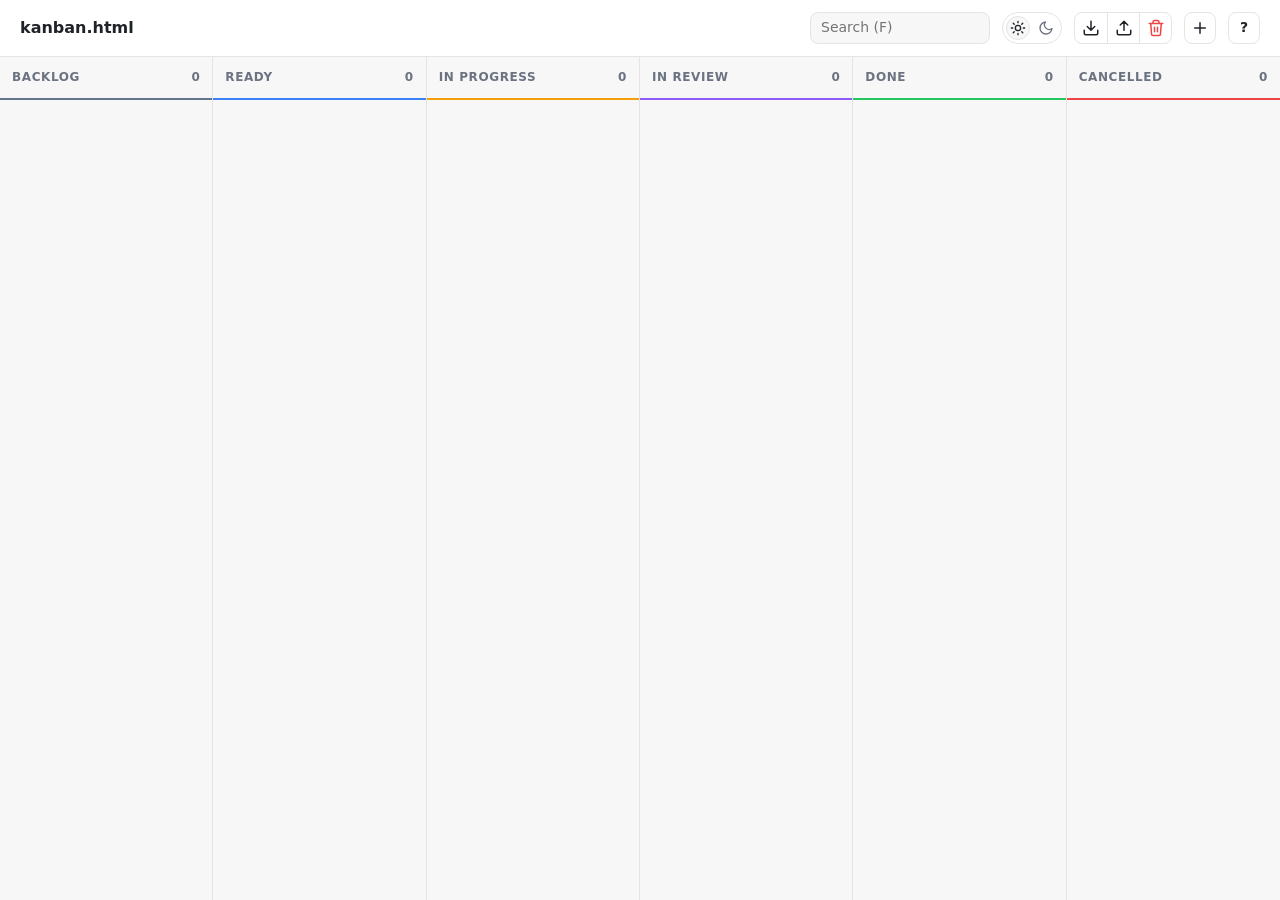
<file: kanban.html>
<!doctype html>
<html lang="en">
<head>
<meta charset="utf-8">
<meta name="viewport" content="width=device-width, initial-scale=1">
<title>kanban.html</title>
<link rel="icon" href="data:image/svg+xml,<svg xmlns='http://www.w3.org/2000/svg' viewBox='0 0 16 16'><rect x='1' y='1' width='4' height='14' rx='1' fill='%233b82f6'/><rect x='6' y='1' width='4' height='10' rx='1' fill='%23f59e0b'/><rect x='11' y='1' width='4' height='6' rx='1' fill='%2322c55e'/></svg>">
<style>
/* color-scheme drives light-dark(), so the first paint matches the system theme before the script runs. */
:root {
  color-scheme: light dark;
  --bg: light-dark(#f7f7f8, #131417); --surface: light-dark(#ffffff, #1c1e23);
  --fg: light-dark(#1f2328, #e7e7ea); --muted: light-dark(#6b7280, #8b8f98); --line: light-dark(#e4e4e7, #2a2d34);
  --danger: #ef4444;
}
[data-theme="light"] { color-scheme: light; }
[data-theme="dark"] { color-scheme: dark; }
[data-status="backlog"]   { --accent: #64748b; }
[data-status="ready"]     { --accent: #3b82f6; }
[data-status="progress"]  { --accent: #f59e0b; }
[data-status="review"]    { --accent: #8b5cf6; }
[data-status="done"]      { --accent: #22c55e; }
[data-status="cancelled"] { --accent: var(--danger); }

*, ::before, ::after { box-sizing: border-box; margin: 0; }
body {
  height: 100vh; display: flex; flex-direction: column;
  font: 14px/1.4 system-ui, sans-serif; background: var(--bg); color: var(--fg);
}
button { font: inherit; color: inherit; border: 0; background: none; }

nav {
  display: flex; align-items: center; justify-content: space-between; gap: 12px;
  padding: 12px 20px; border-bottom: 1px solid var(--line); background: var(--surface);
}
nav h1 { flex: 1; min-width: 0; max-width: 60ch; overflow: hidden; white-space: nowrap; font-size: 16px; font-weight: 600; }
nav > div { display: flex; align-items: center; gap: 12px; }
#search { width: 180px; padding: 5px 10px; }
.icon {
  display: grid; place-items: center; width: 32px; height: 32px;
  border: 1px solid var(--line); border-radius: 8px;
}
.group { display: flex; border: 1px solid var(--line); border-radius: 8px; }
/* The end buttons carry the group's rounding (minus its border) so focus rings follow the shape. */
.group .icon { height: 30px; border: 0; border-radius: 0; }
.group .icon:first-child { border-radius: 7px 0 0 7px; }
.group .icon:last-child { border-radius: 0 7px 7px 0; }
.group .icon + .icon { border-left: 1px solid var(--line); }
/* The later sibling would paint over the shared edge of the ring. */
.group .icon:focus-visible { position: relative; z-index: 1; }

.switch {
  position: relative; display: flex; justify-content: space-between; align-items: center;
  width: 60px; height: 32px; padding: 0 3px; border: 1px solid var(--line); border-radius: 16px;
  color: var(--muted);
}
.switch svg { position: relative; width: 24px; height: 24px; padding: 4px; }
.switch::before {
  content: ""; position: absolute; top: 3px; left: 3px; width: 24px; height: 24px;
  border-radius: 50%; background: var(--bg); border: 1px solid var(--line);
}
.switch.animate::before { transition: left .2s; }
[data-theme="dark"] .switch::before { left: calc(100% - 27px); }
[data-theme="light"] .switch .sun, [data-theme="dark"] .switch .moon { color: var(--fg); }

main {
  flex: 1; min-height: 0; overflow-x: auto; scrollbar-width: none;
  display: grid; grid-template-columns: repeat(6, minmax(180px, 1fr));
}
section { display: flex; flex-direction: column; min-height: 0; border-right: 1px solid var(--line); }
section:last-child { border-right: 0; }
section h2, #help h4 { font-size: 12px; font-weight: 600; text-transform: uppercase; letter-spacing: .05em; color: var(--muted); }
section h2 { display: flex; justify-content: space-between; padding: 12px; border-bottom: 2px solid var(--accent); }
.list { flex: 1; overflow-y: auto; scrollbar-width: none; display: flex; flex-direction: column; gap: 8px; padding: 10px; }
/* Fog stands in for the scrollbar: it fades the edge that hides content. A box that does not scroll has no timeline, so both stay 0 and nothing fades. */
/* Inherited so the help's fog strips can read them. */
@property --fog-top { syntax: "<length>"; inherits: true; initial-value: 0px; }
@property --fog-bottom { syntax: "<length>"; inherits: true; initial-value: 0px; }
@supports (animation-timeline: scroll()) {
  .list, #help {
    --fog: 40px;
    animation: fog-top linear both, fog-bottom linear both;
    animation-timeline: scroll(self);
    animation-range: 0% var(--fog), calc(100% - var(--fog)) 100%;
    /* Keeps a focused element clear of the fog when focusing scrolls it into view. */
    scroll-padding-block: var(--fog);
  }
  .list { mask: linear-gradient(transparent, #000 var(--fog-top), #000 calc(100% - var(--fog-bottom)), transparent); }
  /* Masking the help card would show the board through it, so strips fade its text into the card instead; they start once the card's edge, 16px in, has left the screen. */
  #help { animation-range: 16px calc(16px + var(--fog)), calc(100% - 16px - var(--fog)) calc(100% - 16px); }
  #help::before, #help::after {
    content: ""; position: fixed; left: 50%; translate: -50%;
    width: calc(min(520px, 100% - 32px) - 2px);
  }
  #help::before { top: 0; height: var(--fog-top); background: linear-gradient(var(--surface), transparent); }
  #help::after { bottom: 0; height: var(--fog-bottom); background: linear-gradient(transparent, var(--surface)); }
  @keyframes fog-top { to { --fog-top: var(--fog); } }
  @keyframes fog-bottom { from { --fog-bottom: var(--fog); } }
}
.task {
  padding: 8px 10px; border: 1px solid var(--accent); border-radius: 8px;
  background: color-mix(in srgb, var(--accent) 16%, var(--surface)); overflow-wrap: anywhere;
}
.task p { margin-top: 4px; color: var(--muted); white-space: pre-wrap; }
.task p:empty { display: none; }
/* A stronger wash of the column's own tint, so it reads as part of the card in both themes. */
.task mark { background: color-mix(in srgb, var(--accent) 40%, transparent); color: inherit; border-radius: 2px; }
.task:focus-visible { outline: 2px solid var(--fg); outline-offset: 2px; }

dialog {
  margin: auto; width: min(440px, calc(100% - 32px)); padding: 0; scrollbar-width: none;
  border: 1px solid var(--line); border-radius: 12px; background: var(--surface); color: var(--fg);
}
dialog::backdrop { background: rgb(0 0 0 / .4); }
form { display: flex; flex-direction: column; gap: 12px; padding: 30px; }
form h3 { font-size: 16px; }
.field { display: flex; flex-direction: column; gap: 4px; font-size: 12px; color: var(--muted); }
/* Empty alt text: screen readers already announce required. */
.field:has(:required) > span::after { content: " *" / ""; color: var(--danger); }
input, textarea, select {
  font: inherit; color: var(--fg); background: var(--bg);
  padding: 8px 10px; border: 1px solid var(--line); border-radius: 8px;
}
textarea { resize: vertical; min-height: 120px; scrollbar-width: none; }
.actions { display: flex; gap: 8px; margin-top: 18px; }
.actions button, .toast button { padding: 8px 14px; border-radius: 8px; border: 1px solid var(--line); }
.actions .primary { background: var(--fg); color: var(--surface); border-color: var(--fg); }
.actions .primary { margin-left: auto; }
/* The inverted fill would swallow a ring in the usual color, so the ring is drawn inside it in the inverted color. */
.primary:focus-visible { outline: 2px solid var(--surface); outline-offset: -4px; }
.danger { color: var(--danger); }
#help-button { font-weight: 600; }
/* The dialog is a clear full-screen scroller and the form is the card, so the whole card scrolls past the screen edges. */
#help { width: 100%; height: 100%; max-width: none; max-height: none; margin: 0; padding: 16px; border: 0; background: none; }
#help[open] { display: grid; }
/* Nothing in the help is a control, so the dialog itself takes the focus, and a ring around the screen means nothing. */
#help:focus-visible { outline: none; }
#help form {
  width: min(520px, 100%); margin: auto;
  border: 1px solid var(--line); border-radius: 12px; background: var(--surface);
}
#help h4 { margin-top: 6px; }
#help ul { display: flex; flex-direction: column; gap: 4px; padding-left: 18px; }
#help td { padding: 3px 0; vertical-align: top; }
#help td:first-child { padding-right: 16px; white-space: nowrap; }
kbd {
  display: inline-block; padding: 1px 6px; font: 12px/1.4 ui-monospace, monospace;
  border: 1px solid var(--line); border-bottom-width: 2px; border-radius: 4px; background: var(--bg);
}

.toasts {
  position: fixed; bottom: 20px; left: 50%; translate: -50%;
  display: flex; flex-direction: column; align-items: center; gap: 8px;
  width: max-content; max-width: calc(100vw - 32px);
}
.toast {
  position: relative; display: flex; align-items: center; justify-content: space-between; gap: 16px;
  padding: 10px 10px 10px 16px; overflow: hidden;
  border: 1px solid var(--line); border-radius: 8px; background: var(--surface);
  box-shadow: 0 4px 16px rgb(0 0 0 / .15);
  transition: opacity .15s, display .15s allow-discrete;
}
/* The box keeps its styles while fading, as only display and opacity change with hidden. */
.toast[hidden] { display: none; opacity: 0; }
@starting-style { .toast { opacity: 0; } }
#pointer-hint { padding-right: 16px; }
.warning { gap: 8px; color: #fee2e2; background: #450a0a; border-color: var(--danger); }
.warning strong { color: #fff; }
.warning .dismiss { padding: 4px; border: 0; color: #fca5a5; }
</style>
</head>
<body>
<nav>
  <h1>kanban.html</h1>
  <div>
    <input type="text" id="search" placeholder="Search (F)" aria-label="Search tasks" aria-keyshortcuts="F" autocomplete="off">
    <button class="switch" id="theme" aria-label="Toggle theme">
      <svg class="sun" viewBox="0 0 24 24" fill="none" stroke="currentColor" stroke-width="2" stroke-linecap="round"><circle cx="12" cy="12" r="4"/><path d="M12 2v2M12 20v2M4.9 4.9l1.4 1.4M17.7 17.7l1.4 1.4M2 12h2M20 12h2M4.9 19.1l1.4-1.4M17.7 6.3l1.4-1.4"/></svg>
      <svg class="moon" viewBox="0 0 24 24" fill="none" stroke="currentColor" stroke-width="2" stroke-linejoin="round"><path d="M21 12.8A9 9 0 1 1 11.2 3a7 7 0 0 0 9.8 9.8z"/></svg>
    </button>
    <div class="group">
      <button class="icon" id="export" aria-label="Export tasks">
        <svg width="18" height="18" viewBox="0 0 24 24" fill="none" stroke="currentColor" stroke-width="2" stroke-linecap="round" stroke-linejoin="round"><path d="M21 15v4a2 2 0 0 1-2 2H5a2 2 0 0 1-2-2v-4M7 10l5 5 5-5M12 15V3"/></svg>
      </button>
      <button class="icon" id="import" aria-label="Import tasks">
        <svg width="18" height="18" viewBox="0 0 24 24" fill="none" stroke="currentColor" stroke-width="2" stroke-linecap="round" stroke-linejoin="round"><path d="M21 15v4a2 2 0 0 1-2 2H5a2 2 0 0 1-2-2v-4M17 8l-5-5-5 5M12 3v12"/></svg>
      </button>
      <button class="icon danger" id="delete-all" aria-label="Delete all tasks">
        <svg width="18" height="18" viewBox="0 0 24 24" fill="none" stroke="currentColor" stroke-width="2" stroke-linecap="round" stroke-linejoin="round"><path d="M3 6h18M8 6V4a2 2 0 0 1 2-2h4a2 2 0 0 1 2 2v2M19 6l-1 14a2 2 0 0 1-2 2H8a2 2 0 0 1-2-2L5 6M10 11v6M14 11v6"/></svg>
      </button>
    </div>
    <input type="file" id="import-file" accept=".json,application/json" hidden>
    <button class="icon" id="add" aria-label="Add task" aria-keyshortcuts="N">
      <svg width="18" height="18" viewBox="0 0 24 24" fill="none" stroke="currentColor" stroke-width="2" stroke-linecap="round"><path d="M12 5v14M5 12h14"/></svg>
    </button>
    <button class="icon" id="help-button" aria-label="Help" aria-keyshortcuts="?">?</button>
  </div>
</nav>
<main></main>
<dialog id="task-dialog">
  <form method="dialog">
    <h3></h3>
    <div class="field"><span id="title-label">Title</span><input name="title" aria-labelledby="title-label" required pattern=".*\S.*" autocomplete="off"></div>
    <div class="field"><span id="description-label">Description</span><textarea name="description" aria-labelledby="description-label"></textarea></div>
    <div class="field"><span id="status-label">Status</span><select name="status" aria-labelledby="status-label"></select></div>
    <div class="actions">
      <button class="primary">Save</button>
      <button type="button" id="cancel">Cancel</button>
    </div>
  </form>
</dialog>
<dialog id="help" aria-labelledby="help-title">
  <form method="dialog">
    <h3 id="help-title">Help</h3>
    <p>Tasks move left to right. Everything is saved in this browser only.</p>
    <h4>Board</h4>
    <ul>
      <li>Search looks through titles and descriptions.</li>
      <li>Tag tasks by writing <kbd>#ui</kbd> or <kbd>#bug</kbd> anywhere, then search for the tag.</li>
      <li>Export saves all tasks to a file. Import loads one, replacing the current tasks.</li>
      <li>Bookmark the page while a task is open and the link reopens that task.</li>
    </ul>
    <h4>Keyboard</h4>
    <table>
      <tr><td><kbd>?</kbd></td><td>Help</td></tr>
      <tr><td><kbd>F</kbd></td><td>Search</td></tr>
      <tr><td><kbd>C</kbd></td><td>Clear the search</td></tr>
      <tr><td><kbd>N</kbd></td><td>New task</td></tr>
      <tr><td><kbd>D</kbd></td><td>Delete the task</td></tr>
      <tr><td><kbd>U</kbd> / <kbd>Y</kbd></td><td>Undo / Redo</td></tr>
      <tr><td><kbd>I</kbd> <kbd>J</kbd> <kbd>K</kbd> <kbd>L</kbd></td><td>Move around</td></tr>
      <tr><td>Hold <kbd>G</kbd> + <kbd>I</kbd> <kbd>J</kbd> <kbd>K</kbd> <kbd>L</kbd></td><td>Move the task</td></tr>
      <tr><td><kbd>Enter</kbd></td><td>Open the card, or the first match from the search</td></tr>
      <tr><td><kbd>Ctrl</kbd> + <kbd>Enter</kbd></td><td>Save</td></tr>
      <tr><td><kbd>Esc</kbd></td><td>Close, unfocus or leave a text field</td></tr>
    </table>
  </form>
</dialog>
<div class="toasts">
  <div class="toast" id="pointer-hint" role="status" hidden><span>Keyboard only. Press <kbd>?</kbd> for help.</span></div>
  <div class="toast warning" id="storage-full" role="alert" hidden><span class="message"><strong>Storage full.</strong> This change is not saved. Export to keep a copy, then delete tasks to free space.</span><button class="dismiss" id="storage-dismiss" aria-label="Dismiss"><svg width="14" height="14" viewBox="0 0 24 24" fill="none" stroke="currentColor" stroke-width="2" stroke-linecap="round"><path d="M6 6l12 12M18 6L6 18"/></svg></button></div></div>
<script>
const STATUSES = [
  ['backlog', 'Backlog'], ['ready', 'Ready'], ['progress', 'In Progress'],
  ['review', 'In Review'], ['done', 'Done'], ['cancelled', 'Cancelled'],
];
const TASKS_KEY = 'planning-board:tasks';
const THEME_KEY = 'planning-board:theme';
const ROOM_KEY = 'planning-board:room';
const DEFAULT_STATUS = STATUSES[0][0];
const root = document.documentElement;
const board = document.querySelector('main');
const dialog = document.getElementById('task-dialog');
const help = document.getElementById('help');
const form = dialog.querySelector('form');
const fields = form.elements;
const search = document.getElementById('search');
const dialogTitle = dialog.querySelector('h3');
const storageToast = document.getElementById('storage-full');
// The longest theme value, with its key.
const SETTINGS_ROOM = THEME_KEY.length + 'light'.length;
// Storage counts as full when not even this would fit.
const SMALLEST_TASK = JSON.stringify({ id: crypto.randomUUID(), title: 'x', description: '', status: DEFAULT_STATUS }).length + 1;
// join() because imported tasks may lack a description.
const textOf = t => [t.title, t.description].join('\n');
const byId = id => x => x.id === id;
// Carries data over from the old unprefixed keys, which are left in place since another local page may own them.
for (const [oldKey, newKey] of [['tasks', TASKS_KEY], ['theme', THEME_KEY]]) {
  const old = localStorage.getItem(oldKey);
  if (old !== null && localStorage.getItem(newKey) === null) localStorage.setItem(newKey, old);
}
let tasks = JSON.parse(localStorage.getItem(TASKS_KEY) || '[]');
let editingId = null;

// The page is named after its file, so a renamed copy names itself; a directory index or an odd scheme keeps the static title.
function fileName(fallback) {
  if (!/^(file|https?):$/.test(location.protocol)) return fallback;
  const last = location.pathname.split('/').pop();
  if (!last) return fallback;
  try { return decodeURIComponent(last).normalize('NFC'); } catch { return last; }
}
document.title = document.querySelector('h1').textContent = fileName(document.title);

// Keyboard only, but the pointer may still select text: presses on controls neither focus them nor open a select, clicks do nothing, and the wheel does not scroll.
// A text field takes presses only once the keyboard has focused it, so the pointer can select inside it but not enter it.
const pointerHint = document.getElementById('pointer-hint');
let hintTimer;
let pressedAt;
addEventListener('mousedown', e => {
  pressedAt = [e.clientX, e.clientY];
  const enters = e.target.matches('input, textarea') && e.target !== document.activeElement;
  if (enters || e.target.closest('button, select')) e.preventDefault();
});
// A click from Enter or Space has no click count, so the keyboard still activates buttons; a click that ends a drag is a selection, so it stays quiet.
addEventListener('click', e => {
  if (!e.detail) return;
  e.preventDefault();
  e.stopImmediatePropagation();
  if (Math.hypot(e.clientX - pressedAt[0], e.clientY - pressedAt[1]) > 3) return;
  pointerHint.hidden = false;
  clearTimeout(hintTimer);
  hintTimer = setTimeout(() => { pointerHint.hidden = true; }, 3000);
}, true);
addEventListener('wheel', e => e.preventDefault(), { passive: false });

root.dataset.theme = localStorage.getItem(THEME_KEY)
  || (matchMedia('(prefers-color-scheme: dark)').matches ? 'dark' : 'light');
// The theme is written directly: hasRoom() reserves space for it, so it cannot hit the quota.
document.getElementById('theme').onclick = e => {
  // Enabled on the first toggle only, so applying the stored theme on load does not animate.
  e.currentTarget.classList.add('animate');
  root.dataset.theme = root.dataset.theme === 'dark' ? 'light' : 'dark';
  localStorage.setItem(THEME_KEY, root.dataset.theme);
};

const columns = STATUSES.map(([id, name]) => {
  board.insertAdjacentHTML('beforeend',
    `<section data-status="${id}"><h2>${name}<span></span></h2><div class="list"></div></section>`);
  const section = board.lastElementChild;
  fields.status.add(new Option(name, id));
  return { id, list: section.querySelector('.list'), counter: section.querySelector('span'), items: [] };
});

// Marks every match of the search; empty slices are skipped so an empty description still matches :empty.
function setText(el, text, pattern) {
  el.replaceChildren();
  let i = 0;
  for (const m of pattern ? text.matchAll(pattern) : []) {
    if (m.index > i) el.append(text.slice(i, m.index));
    const mark = document.createElement('mark');
    mark.textContent = m[0];
    el.append(mark);
    i = m.index + m[0].length;
  }
  if (i < text.length) el.append(text.slice(i));
}

function createCard(task, pattern) {
  const el = document.createElement('article');
  el.className = 'task';
  el.tabIndex = 0;
  el.innerHTML = '<strong></strong><p></p>';
  setText(el.querySelector('strong'), task.title, pattern);
  setText(el.querySelector('p'), task.description ?? '', pattern);
  el.dataset.id = task.id;
  return el;
}

const sameItems = (a, b) => a.length === b.length && a.every((t, i) => t === b[i]);
// A new search starts each column at the top; any other change keeps the scroll position.
let lastQuery = '';
function render() {
  // Rebuilding the cards drops focus, so it is carried over by id.
  const focusedId = board.contains(document.activeElement) ? document.activeElement.dataset.id : undefined;
  const query = search.value.trim().toLowerCase();
  const newSearch = query !== lastQuery;
  lastQuery = query;
  const pattern = query && new RegExp(query.replace(/[.*+?^${}()|[\]\\]/g, '\\$&'), 'gi');
  const matches = t => textOf(t).search(pattern) !== -1;
  const byStatus = Map.groupBy(tasks, t => t.status);
  for (const column of columns) {
    const all = byStatus.get(column.id) ?? [];
    const items = query ? all.filter(matches) : all;
    column.counter.textContent = query ? `${items.length}/${all.length}` : all.length;
    // An edit replaces the task object, so a column with the same objects in the same order has nothing new to show.
    if (newSearch || !sameItems(items, column.items)) column.list.replaceChildren(...items.map(t => createCard(t, pattern)));
    column.items = items;
    if (newSearch) column.list.scrollTop = 0;
  }
  if (focusedId) focusTask(focusedId);
}

// A task hidden by the search has no card, so nothing happens.
function focusTask(id) {
  board.querySelector(`[data-id="${CSS.escape(id)}"]`)?.focus();
}

// False only when storage is full; any other failure is a real error.
function store(key, value) {
  try {
    localStorage.setItem(key, value);
    return true;
  } catch (e) {
    if (e.name !== 'QuotaExceededError') throw e;
    return false;
  }
}

// The extra room keeps the theme saveable, as an export cannot bring it back.
function hasRoom(chars) {
  const fits = store(ROOM_KEY, 'x'.repeat(chars + SETTINGS_ROOM));
  localStorage.removeItem(ROOM_KEY);
  return fits;
}

// Whole snapshots, so every kind of change undoes the same way.
const past = [];
const future = [];
function saveTasks(record = true) {
  const json = JSON.stringify(tasks);
  const before = localStorage.getItem(TASKS_KEY) ?? '[]';
  const growth = json.length - before.length;
  // Room is proven before writing, so other tabs never see a change that has to be taken back.
  const saved = (growth <= 0 || hasRoom(growth)) && store(TASKS_KEY, json);
  if (saved && record && json !== before) {
    past.push(before);
    future.length = 0;
  }
  storageToast.hidden = saved && hasRoom(SMALLEST_TASK);
  render();
}
function travel(from, to) {
  if (!from.length) return;
  to.push(JSON.stringify(tasks));
  tasks = JSON.parse(from.pop());
  saveTasks(false);
}
document.getElementById('storage-dismiss').onclick = () => { storageToast.hidden = true; };

search.oninput = render;
search.onfocus = () => search.select();
search.onkeydown = e => {
  if (e.key === 'Enter' && !focusFirst()) search.blur();
};
function focusFirst() {
  const first = columns.find(c => c.items.length)?.items[0];
  if (first) focusTask(first.id);
  return Boolean(first);
}
// Shift is left out: it types ?.
const hasModifier = e => e.ctrlKey || e.metaKey || e.altKey;
const typesHere = e => e.target.matches('input, textarea, select');
const actions = {
  f: () => search.focus(),
  '?': openHelp,
  n: () => openDialog(null),
  c: () => {
    search.value = '';
    render();
  },
  u: () => travel(past, future),
  y: () => travel(future, past),
};
document.addEventListener('keydown', e => {
  // Space would scroll the board or the help; it still types, opens a select and presses a button.
  if (e.key === ' ' && !typesHere(e) && !e.target.matches('button')) e.preventDefault();
  // Esc closes an open dialog natively.
  if (anyOpen()) return;
  const key = hasModifier(e) || typesHere(e) ? '' : e.key.toLowerCase();
  if (e.key === 'Escape') return e.target.blur();
  if (key in actions) {
    e.preventDefault();
    actions[key]();
  } else if (key in STEPS && e.target === document.body) {
    e.preventDefault();
    // With nothing focused there is no position to measure from: I starts the toolbar at its first button, the rest start at the first card.
    if (key === 'i' || !focusFirst()) toolbar[0].focus();
  }
});

// Lowercased so Shift and Caps Lock change nothing.
const STEPS = { j: [-1, 0], l: [1, 0], i: [0, -1], k: [0, 1] };
const stepOf = e => STEPS[e.key.toLowerCase()];
// Held rather than toggled, so letting go always ends moving; leaving the window fires no keyup, so blur ends it too.
let holdingG = false;
for (const type of ['keydown', 'keyup']) addEventListener(type, e => {
  if (e.key.toLowerCase() === 'g') holdingG = type === 'keydown';
});
addEventListener('blur', () => { holdingG = false; });
// The search is left out: the letters type there.
const toolbar = [...document.querySelectorAll('nav button')];
const centerX = el => el.getBoundingClientRect().left + el.offsetWidth / 2;
const centerY = el => el.getBoundingClientRect().top + el.offsetHeight / 2;
// Moving between the toolbar and the columns keeps the horizontal position, like moving between columns keeps the height on screen.
const nearestTo = (at, list, posOf) => list.reduce((a, b) => Math.abs(posOf(b) - at) < Math.abs(posOf(a) - at) ? b : a);
document.querySelector('nav').onkeydown = e => {
  const i = toolbar.indexOf(e.target);
  if (i === -1 || !stepOf(e) || hasModifier(e)) return;
  e.preventDefault();
  const [dx, dy] = stepOf(e);
  if (dx) {
    toolbar[i + dx]?.focus();
  } else if (dy > 0) {
    const filled = columns.filter(c => c.items.length);
    if (filled.length) focusTask(nearestTo(centerX(e.target), filled, c => centerX(c.list)).items[0].id);
  }
};
// IJKL move focus between cards; with G held they move the focused task instead.
board.onkeydown = e => {
  const card = e.target.closest('.task');
  if (!card || hasModifier(e)) return;
  const task = tasks.find(byId(card.dataset.id));
  const step = stepOf(e);
  if (e.key === 'Enter') openDialog(task);
  else if (e.key.toLowerCase() === 'd') deleteTask(task);
  else if (step && holdingG) moveFocusedTask(task, ...step);
  else if (step) moveFocus(card, ...step, e.repeat);
  else return;
  e.preventDefault();
};

// No confirmation: U brings the task back. The focus moves on to a neighbour so D can be pressed again.
function deleteTask(task) {
  const { items } = columns.find(byId(task.status));
  const i = items.indexOf(task);
  const next = items[i + 1] ?? items[i - 1];
  tasks = tasks.filter(t => t !== task);
  saveTasks();
  if (next) focusTask(next.id);
}

function moveFocusedTask(task, dx, dy) {
  const c = columns.findIndex(byId(task.status));
  const { items } = columns[c];
  const i = items.indexOf(task);
  if (dx) {
    const target = columns[c + dx];
    if (!target) return;
    moveTask(task.id, target.id, target.items[i]?.id ?? null);
  } else {
    if (!items[i + dy]) return;
    // Moving down means landing before the task after the next one.
    moveTask(task.id, task.status, items[i + (dy < 0 ? -1 : 2)]?.id ?? null);
  }
  saveTasks();
}

// Up past the first card reaches the toolbar; left and right skip empty columns.
function moveFocus(card, dx, dy, repeat) {
  const list = card.parentElement;
  if (dy > 0) {
    card.nextElementSibling?.focus();
  } else if (dy < 0) {
    const prev = card.previousElementSibling;
    if (prev) prev.focus();
    // A held key parks on the top card; only a fresh press climbs into the toolbar.
    else if (!repeat) nearestTo(centerX(list), toolbar, centerX).focus();
  } else {
    const c = columns.findIndex(col => col.list === list);
    for (let n = c + dx; columns[n]; n += dx) {
      const cards = [...columns[n].list.children];
      if (cards.length) return nearestTo(centerY(card), cards, centerY).focus();
    }
  }
}

function openDialog(task) {
  editingId = task?.id ?? null;
  dialogTitle.textContent = task ? 'Edit task' : 'New task';
  fields.title.value = task?.title ?? '';
  fields.description.value = task?.description ?? '';
  fields.status.value = task?.status ?? DEFAULT_STATUS;
  setHash(task ? hashOf(task) : '#new');
  dialog.showModal();
}

function openHelp() {
  setHash('#help');
  help.showModal();
}

// Replaced rather than pushed, so dialogs leave no history entries; this fires no hashchange either.
const setHash = hash => history.replaceState(null, '', hash || location.pathname + location.search);
const hashOf = task => `#${encodeURIComponent(task.id)}`;
const anyOpen = () => dialog.open || help.open;

// The hash names the open dialog, so it can be linked to and survives a reload; an unknown one is dropped.
function openFromHash() {
  const hash = location.hash;
  dialog.close();
  help.close();
  const task = tasks.find(t => hashOf(t) === hash);
  if (hash === '#help') openHelp();
  else if (hash === '#new') openDialog(null);
  else if (task) openDialog(task);
  else setHash('');
}
addEventListener('hashchange', openFromHash);

form.onkeydown = e => {
  if (e.key === 'Enter' && (e.ctrlKey || e.metaKey)) {
    e.preventDefault();
    form.requestSubmit();
  }
};
form.onsubmit = () => {
  const data = {
    title: fields.title.value.trim(),
    description: fields.description.value.trim(),
    status: fields.status.value,
  };
  // Looked up by id because a sync from another tab replaces the task objects; a task deleted there is re-created.
  const task = tasks.find(byId(editingId));
  if (task) {
    if (task.status !== data.status) moveTask(task.id, data.status, null);
    // A new object, so render() sees the column as changed.
    tasks[tasks.indexOf(task)] = { ...task, ...data };
  } else {
    tasks.push({ id: crypto.randomUUID(), ...data });
  }
  saveTasks();
};

document.getElementById('add').onclick = () => openDialog(null);
document.getElementById('help-button').onclick = openHelp;
document.getElementById('cancel').onclick = () => dialog.close();
// Close events arrive late, so one may come after the hash already opened another dialog; it is then ignored.
// Opened by a shortcut, there is no focus to restore, so it would stay on a hidden element and block the shortcuts.
function settleClose(d) {
  if (anyOpen()) return false;
  if (d.contains(document.activeElement)) document.activeElement.blur();
  setHash('');
  return true;
}
help.onclose = () => settleClose(help);
// Saving rebuilds the cards, so focus goes back to the edited task by id.
dialog.onclose = () => {
  if (settleClose(dialog) && editingId) focusTask(editingId);
};

// Fires only in other tabs, which have already saved the change.
addEventListener('storage', e => {
  if (e.key === TASKS_KEY) {
    tasks = JSON.parse(e.newValue || '[]');
    // Undoing here would silently revert the other tab's change, so history starts over.
    past.length = 0;
    future.length = 0;
    render();
  } else if (e.key === THEME_KEY && e.newValue) {
    root.dataset.theme = e.newValue;
  }
});

// The array order is the column order, so moving means re-inserting before another task, or at the end when beforeId is null.
function moveTask(id, status, beforeId) {
  const task = tasks.find(byId(id));
  if (!task || id === beforeId) return;
  tasks.splice(tasks.indexOf(task), 1);
  task.status = status;
  // A target removed by another tab yields -1, which falls back to the end.
  const index = tasks.findIndex(byId(beforeId));
  tasks.splice(index === -1 ? tasks.length : index, 0, task);
}

document.getElementById('export').onclick = () => {
  if (!tasks.length) return;
  const link = document.createElement('a');
  link.href = 'data:application/json,' + encodeURIComponent(JSON.stringify(tasks, null, 2));
  // Swedish dates are ISO-shaped and, unlike toISOString(), in local time.
  link.download = `${document.title.replace(/\.[^.]+$/, '')}-${new Date().toLocaleDateString('sv')}.json`;
  link.click();
};

function parseTasks(text) {
  try {
    const data = JSON.parse(text);
    const isTask = t => typeof t?.id === 'string' && typeof t.title === 'string'
      && STATUSES.some(([id]) => id === t.status);
    return Array.isArray(data) && data.every(isTask) ? data : null;
  } catch {
    return null;
  }
}

const importFile = document.getElementById('import-file');
document.getElementById('import').onclick = () => importFile.click();
importFile.onchange = async () => {
  const imported = parseTasks(await importFile.files[0].text());
  // Without the reset, picking the same file again fires no change event.
  importFile.value = '';
  if (!imported) {
    alert('This file is not compatible.');
    return;
  }
  if (tasks.length && !confirm(`Replace the ${tasks.length} current tasks with the ${imported.length} in the file?`)) return;
  tasks = imported;
  saveTasks();
};

document.getElementById('delete-all').onclick = () => {
  const n = tasks.length;
  if (!n) return;
  const what = n === 1 ? 'the 1 task' : `all ${n} tasks`;
  if (!confirm(`Delete ${what}? This cannot be undone.`)) return;
  if (!confirm(`Really delete ${what}? There is no undo for this.`)) return;
  tasks = [];
  saveTasks();
};

render();
storageToast.hidden = hasRoom(SMALLEST_TASK);
openFromHash();
</script>
</body>
</html>
</file>
